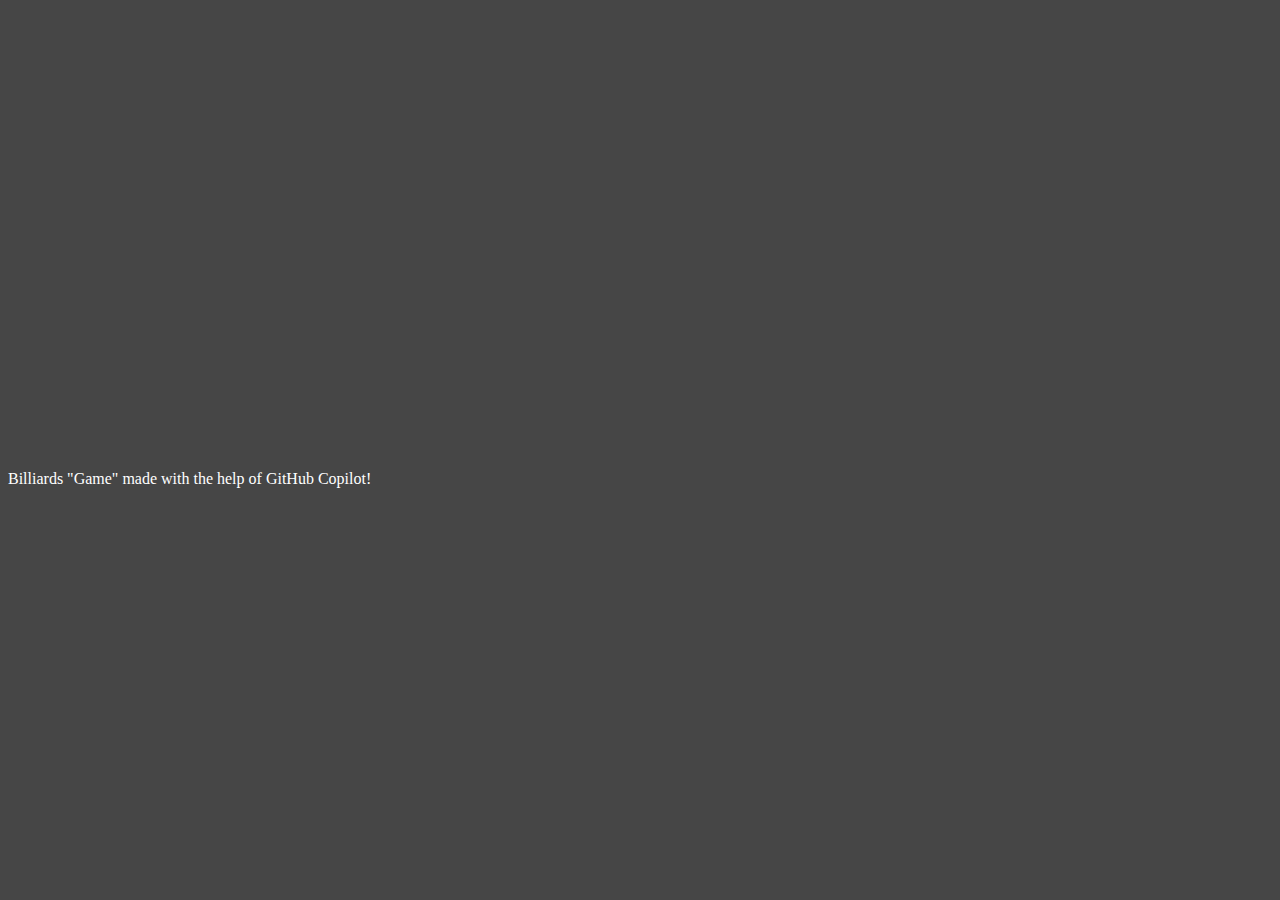
<file: Biljardi/index.html>
<!DOCTYPE html>
<html lang="en">
	<head>
		<meta charset="utf-8">
		<link rel="stylesheet" href="css/style.css">
		<script src="js/script.js"></script>
		<title>Biljardi</title>
	</head>
	<body>
		<canvas id="canvas" width="800" height="442"></canvas>
		<div>
			<p style="color: white">Billiards "Game" made with the help of GitHub Copilot!</p>
		</div>
	</body>
</html>
</file>
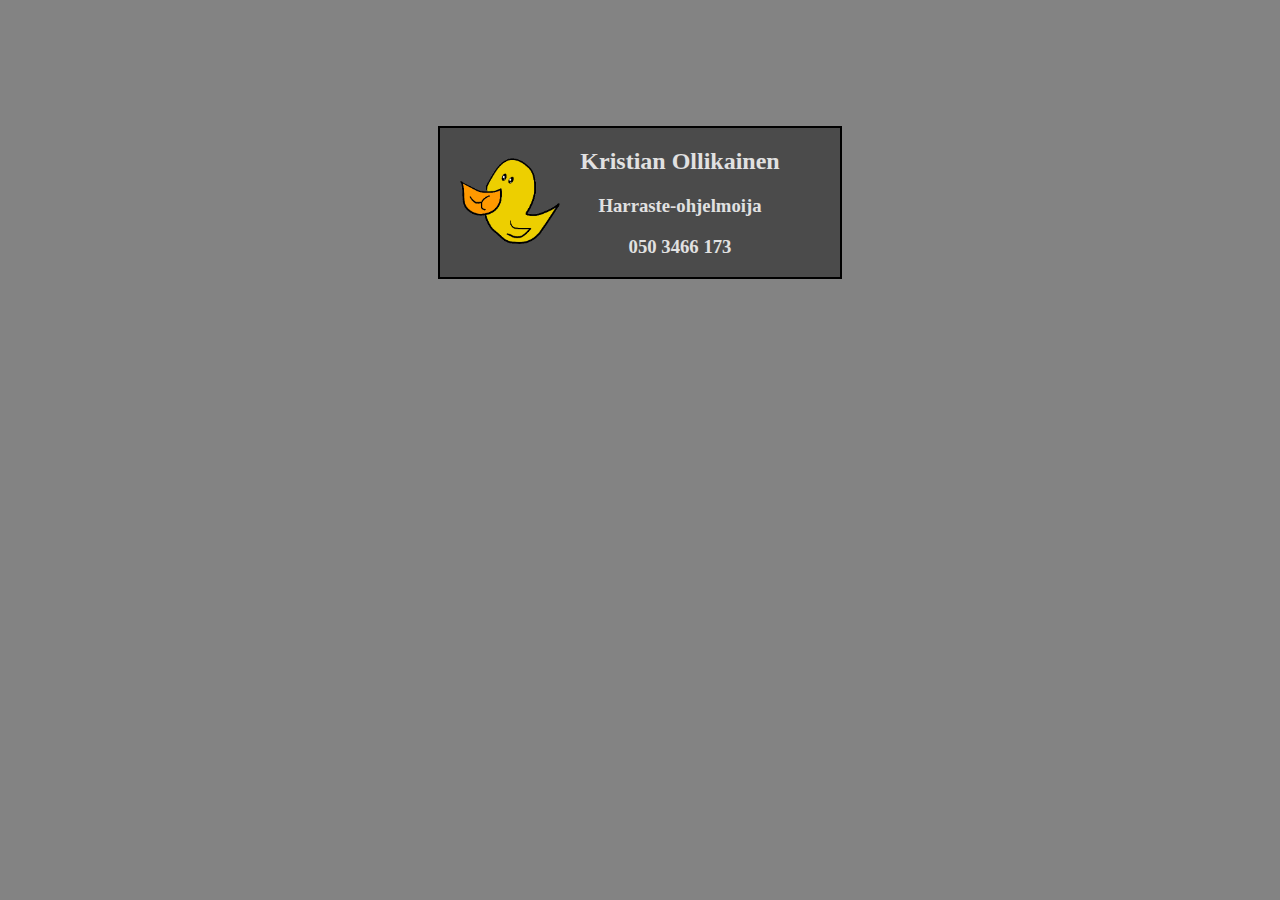
<file: Harjoitus 3 HTML CSS/index.html>
<!DOCTYPE html>
<html lang="en">
	<head>
		<meta charset="utf-8">
		<link rel="stylesheet" href="css/style.css">
		<title>Käyntikortti</title>
	</head>
	<body>
		<div class="background"></div>
		<div class="visitcard">
			<img class="vaakku" src="resources/vaakku.png" width="25%">
			<h2 class="cardtext">Kristian Ollikainen</h2>
			<h3 class="cardtext">Harraste-ohjelmoija</h3>
			<h3 class="cardtext">050 3466 173</h3>
		</div>
	</body>
</html>
</file>
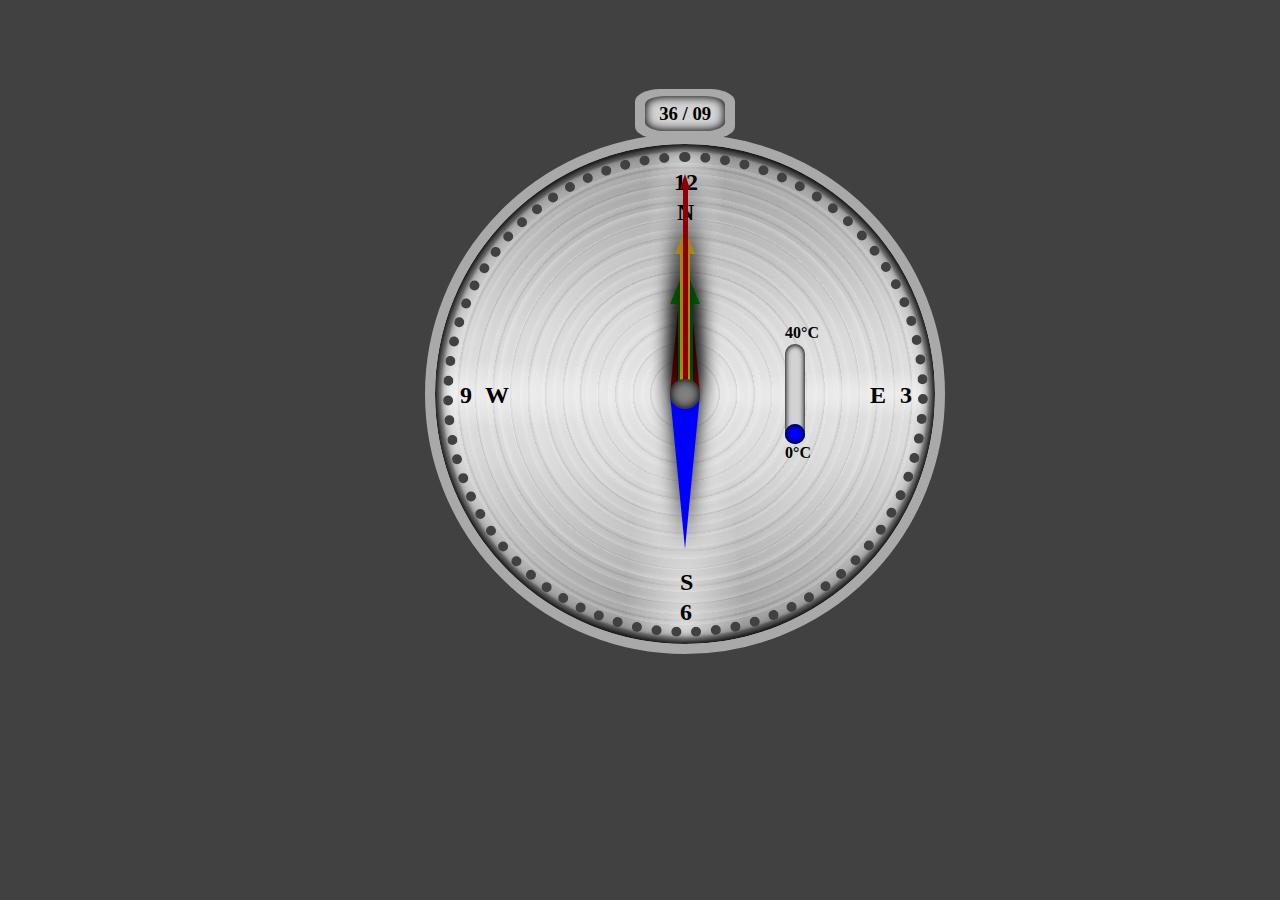
<file: Harjoitus 4 HTML CSS/index.html>
<!DOCTYPE html>
<html lang="en">
    <head>
		<meta charset="utf-8">
		<link rel="stylesheet" href="css/style.css">
		<title>Analoginen kello</title>
    </head>
    <body>
        <div class="hollowcircle">
            <div class="roundbox">
                <div class="numberbox" style="margin-left: 10px; margin-top: 7px; width: 80px; height: 35px; border-radius: 25%; box-shadow: 0px 0px 10px 1px black inset;">
                    <h3 style="margin-top: 7px; text-align: center;">36 / 09</h3>
                </div>
            </div>
            <div class="center">
                <h2 style="position: absolute; margin-top: 25px; margin-left: -11px;">12</h2>
                <h2 style="position: absolute; margin-top: 55px; margin-left: -8px;">N</h2>
                <h2 style="position: absolute; margin-top: 455px; margin-left: -5px;">6</h2>
                <h2 style="position: absolute; margin-top: 425px; margin-left: -5px;">S</h2>
                <h2 style="position: absolute; margin-top: 237.5px; margin-left: -225px;">9</h2>
                <h2 style="position: absolute; margin-top: 237.5px; margin-left: -200px;">W</h2>
                <h2 style="position: absolute; margin-top: 237.5px; margin-left: 215px;">3</h2>
                <h2 style="position: absolute; margin-top: 237.5px; margin-left: 185px;">E</h2>
                <div class="markers"></div>
                <div class="numberbox" style="margin-left: 100px; margin-top: 200px; width: 20px; height: 100px; border-radius: 100px 100px 100px 100px; box-shadow: 0px 0px 5px 1px black inset;">
                    <h4 style="position: absolute; margin-top: -20px;">40°C</h4>
                    <h4 style="position: absolute; margin-top: 100px;">0°C</h4>
                    <div class="indicatorTemp"></div>
                </div>
                <div class="indicatorCompassNorth">
                    <div class="indicatorCompassSouth"></div>
                </div>
                <div class="indicatorHours">
                    <div class="indicatorHoursTriangle"></div>
                </div>
                <div class="indicatorMinutes">
                    <div class="indicatorMinutesTriangle"></div>
                </div>
                <div class="indicatorSeconds">
                    <div class="indicatorSecondsTriangle"></div>
                </div>
                <div class="centerdot"></div>
            </div>
        </div>
    </body>
</html>
</file>
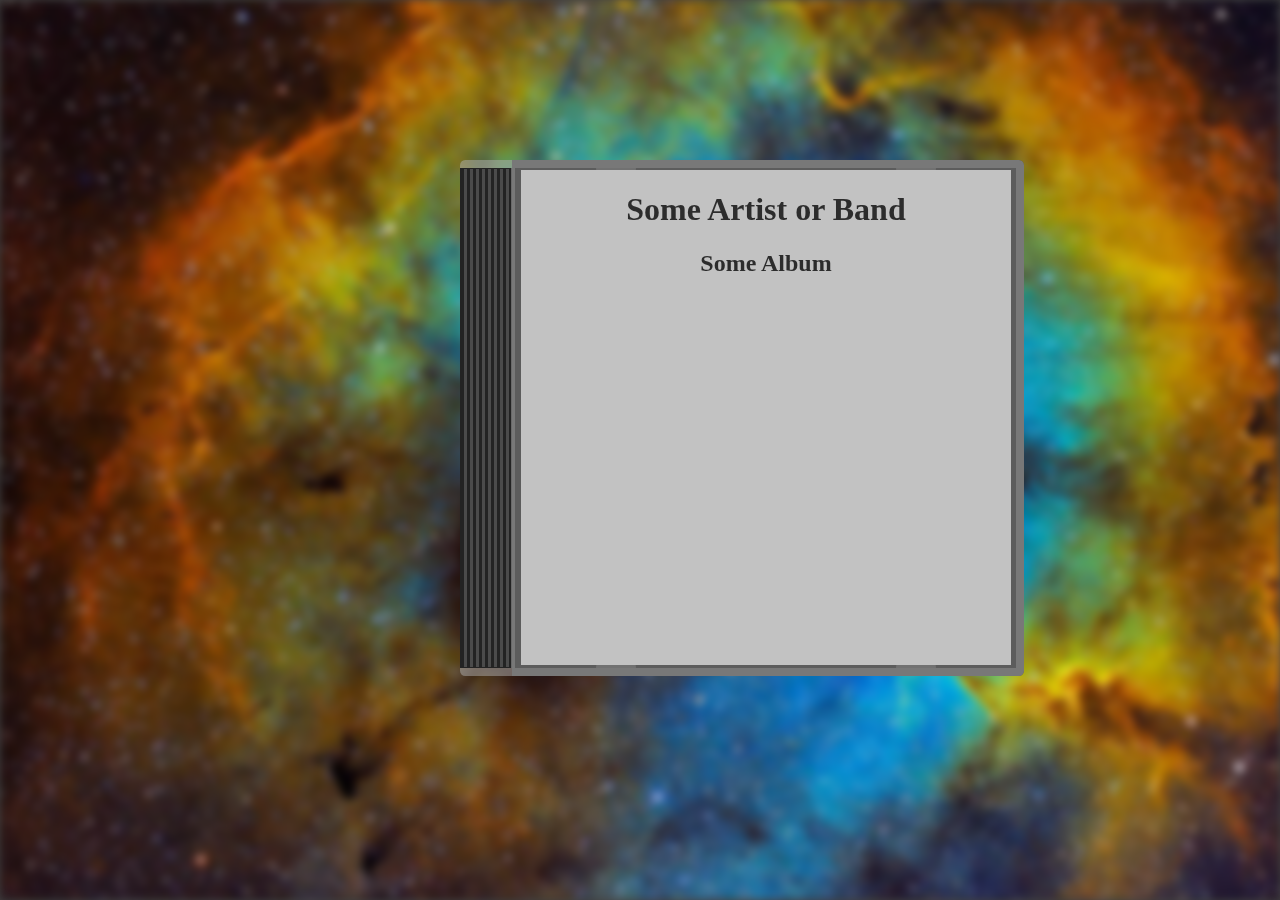
<file: Harjoitus 7 CD kansi/index.html>
<!DOCTYPE html>
<html lang="en">
	<head>
		<meta charset="utf-8">
		<link rel="stylesheet" href="css/style.css">
		<title>CD kansi</title>
	</head>
	<body>
		<div class="realfakebackground"></div>
		<div class="cdcoverbase">
			<div class="cdcoverhinge"></div>
			<div class="cdcovertabs"></div>
			<div class="cddisk">
				<div class="cddiskcenter"></div>
			</div>
			<div class="cdcoverlidtabholder">
				<div class="cdcoverlidtab" style="top: 0%; left: 20%;"></div>
				<div class="cdcoverlidtab" style="top: 0%; left: 80%;"></div>
				<div class="cdcoverlidtab" style="top: 100%; left: 20%;"></div>
				<div class="cdcoverlidtab" style="top: 100%; left: 80%;"></div>
			</div>
			<div class="cdcoverlidpaper">
				<div class="cdcoverlidpaperfront">
					<h1>Some Artist or Band</h1>
					<h2>Some Album</h2>
				</div>
				<div class="cdcoverlidpaperback">
					<h1><u>Some kind of songlist</u></h1>
					<table class="cdcoverlisttable">
						<div class="cdcoverlistdivider"></div>
						<tr>
							<td><h2 class="cdcoverlistsong">Song 1</h2></td>
							<td><h2 class="cdcoverlistsong">Song 7</h2></td>
						</tr>
						<tr>
							<td><h2 class="cdcoverlistsong">Song 2</h2></td>
							<td><h2 class="cdcoverlistsong">Song 8</h2></td>
						</tr>
						<tr>
							<td><h2 class="cdcoverlistsong">Song 3</h2></td>
							<td><h2 class="cdcoverlistsong">Song 9</h2></td>
						</tr>
						<tr>
							<td><h2 class="cdcoverlistsong">Song 4</h2></td>
							<td><h2 class="cdcoverlistsong">Song 10</h2></td>
						</tr>
						<tr>
							<td><h2 class="cdcoverlistsong">Song 5</h2></td>
							<td><h2 class="cdcoverlistsong">Song 11</h2></td>
						</tr>
						<tr>
							<td><h2 class="cdcoverlistsong">Song 6</h2></td>
							<td><h2 class="cdcoverlistsong">Song 12</h2></td>
						</tr>
					</table>
					<h3 style="width: 90%; margin: 20px auto;">
						Some text at end to fill this empty void of an area.
					</h3>
				</div>
			</div>
			<div class="cdcoverlid">
				<div class="cdcoverplastic"></div>
				<div class="cdcoverlidhinge"></div>
			</div>
		</div>
	</body>
</html>
</file>
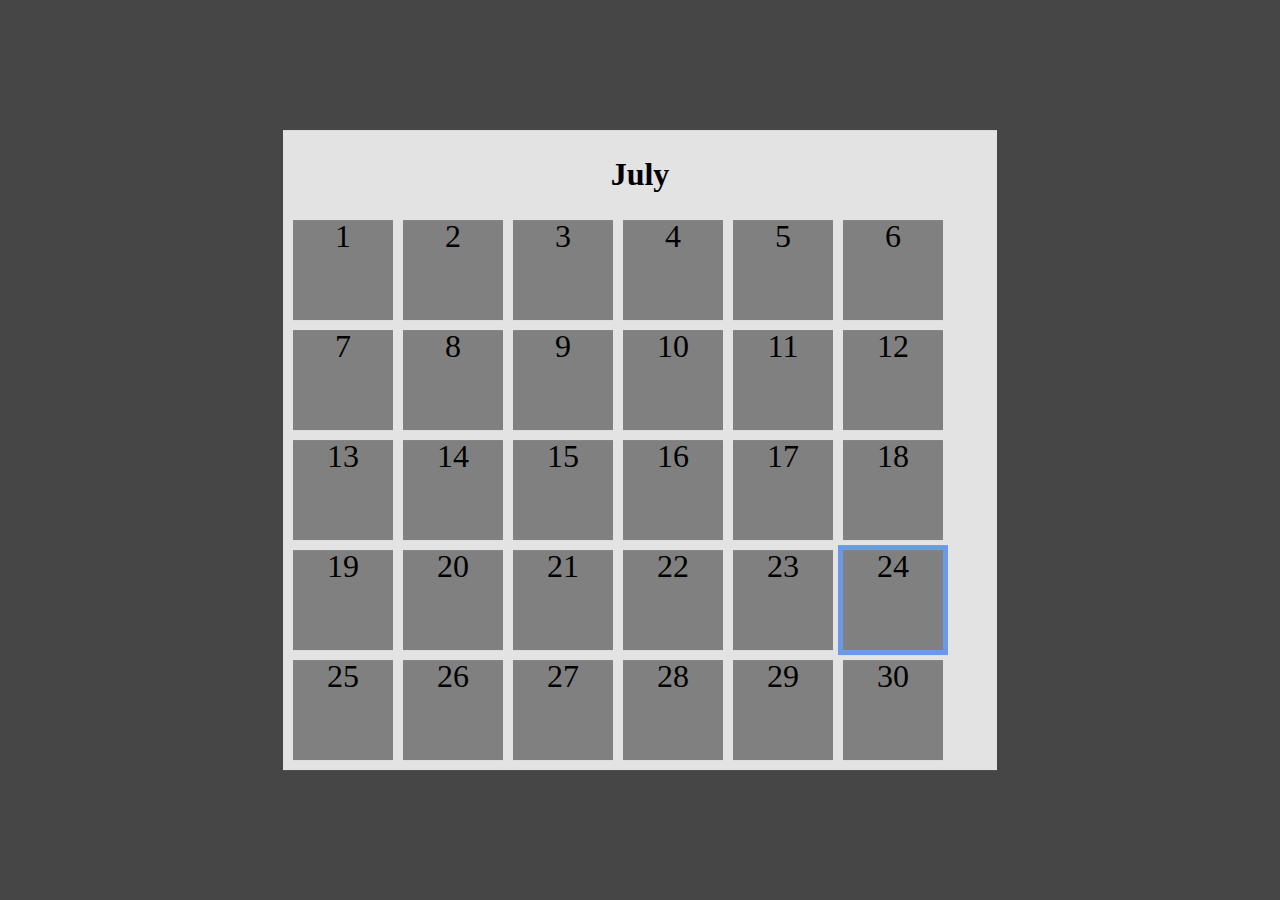
<file: Harjoitus Kalenteri/index.html>
<!DOCTYPE html>
<html lang="en">
	<head>
		<meta charset="utf-8">
		<link rel="stylesheet" href="css/style.css">
		<script src="js/script.js"></script>
		<title>Kalenteri</title>
	</head>
	<body>
		<div id="calendar" class="centered">
			<h1 id="calendarText" style="text-align: center">Calendar</h1>
		</div>
	</body>
</html>
</file>
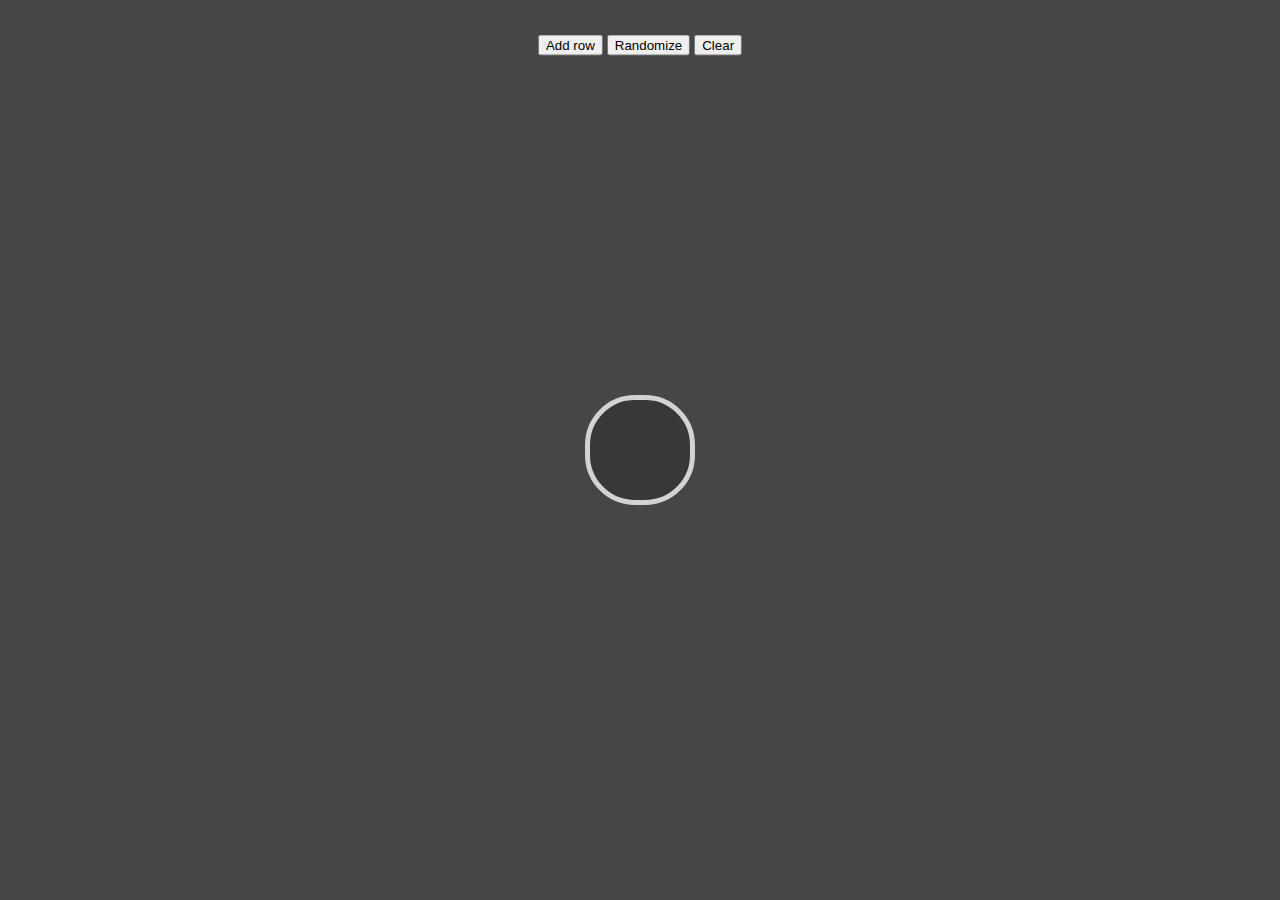
<file: Harjoitus Lottorivi/index.html>
<!DOCTYPE html>
<html lang="en">
	<head>
		<meta charset="utf-8">
		<link rel="stylesheet" href="css/style.css">
		<script src="js/script.js"></script>
		<title>Lottorivi</title>
	</head>
	<body>
		<div class="centered" style="top: 5%">
			<button onclick="addRow()">Add row</button>
			<button onclick="rngAll()">Randomize</button>
			<button onclick="clearAll()">Clear</button>
		</div>
		<div id="boxvisual" class="centered" style="min-height: 100px;">
			<div id="boxholder"></div>
		</div>
	</body>
</html>
</file>
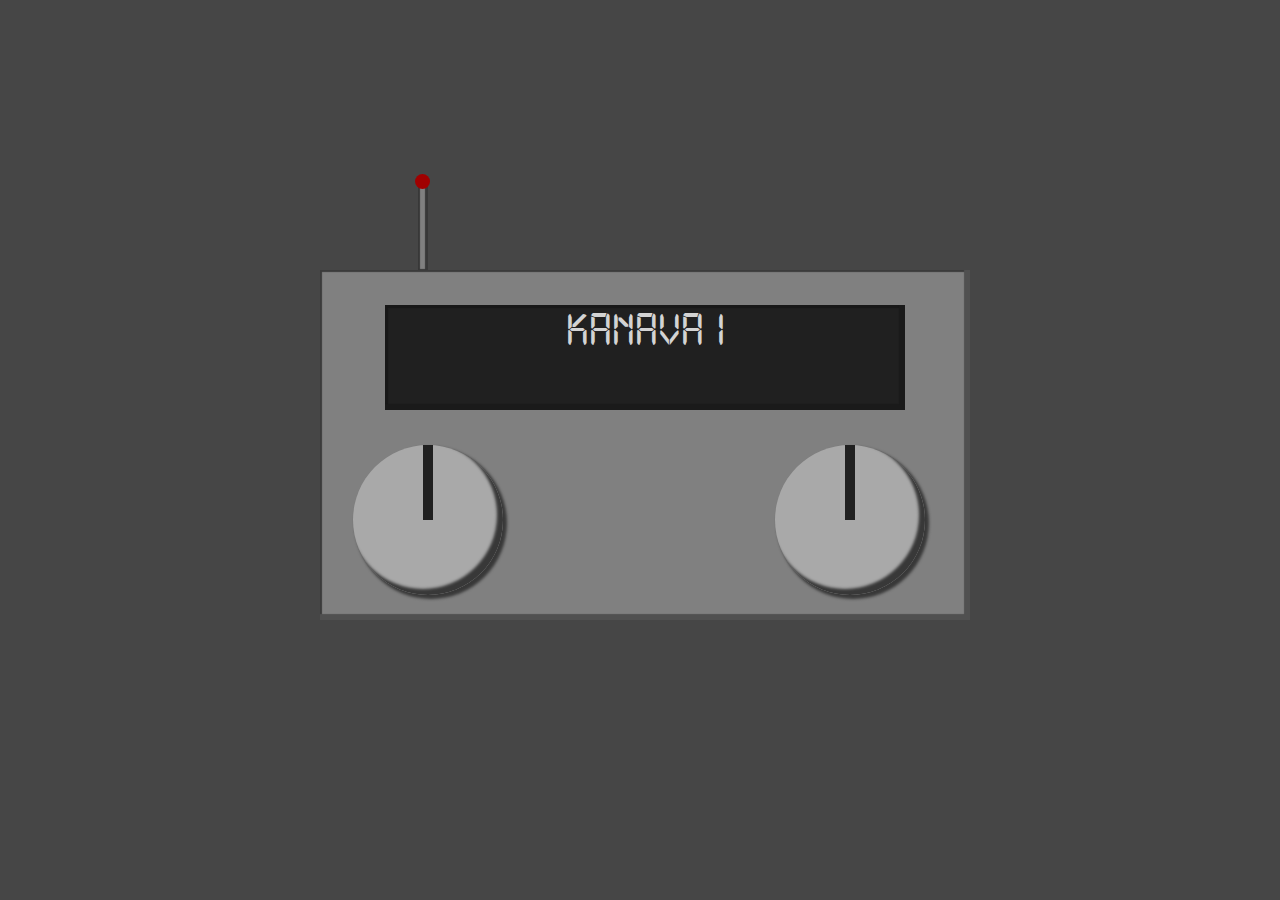
<file: Harjoitus T Nettiradio/index.html>
<!DOCTYPE html>
<html lang="en">
	<head>
		<meta charset="utf-8">
		<link rel="stylesheet" href="css/style.css">
		<script src="js/script.js"></script>
		<title>Nettiradio</title>
	</head>
	<body>
		<div class="radioBase">
			<div class="radioChannelBox">
				<p style="color: lightgray; font-family: lcdFont; font-size: 3em; margin: auto;">KANAVA 1</p>
			</div>
			<div class="radioAntenna">
				<div id="waveEmitter" style="top: -10%; left: -25%; width: 15px; height: 15px;"></div>
			</div>
			<div class="radioKnob" style="top: 50%; left: 5%;"><div class="radioKnobIndicator"></div></div>
			<div class="radioKnob" style="top: 50%; left: 70%;"><div class="radioKnobIndicator"></div></div>
		</div>
	</body>
</html>
</file>
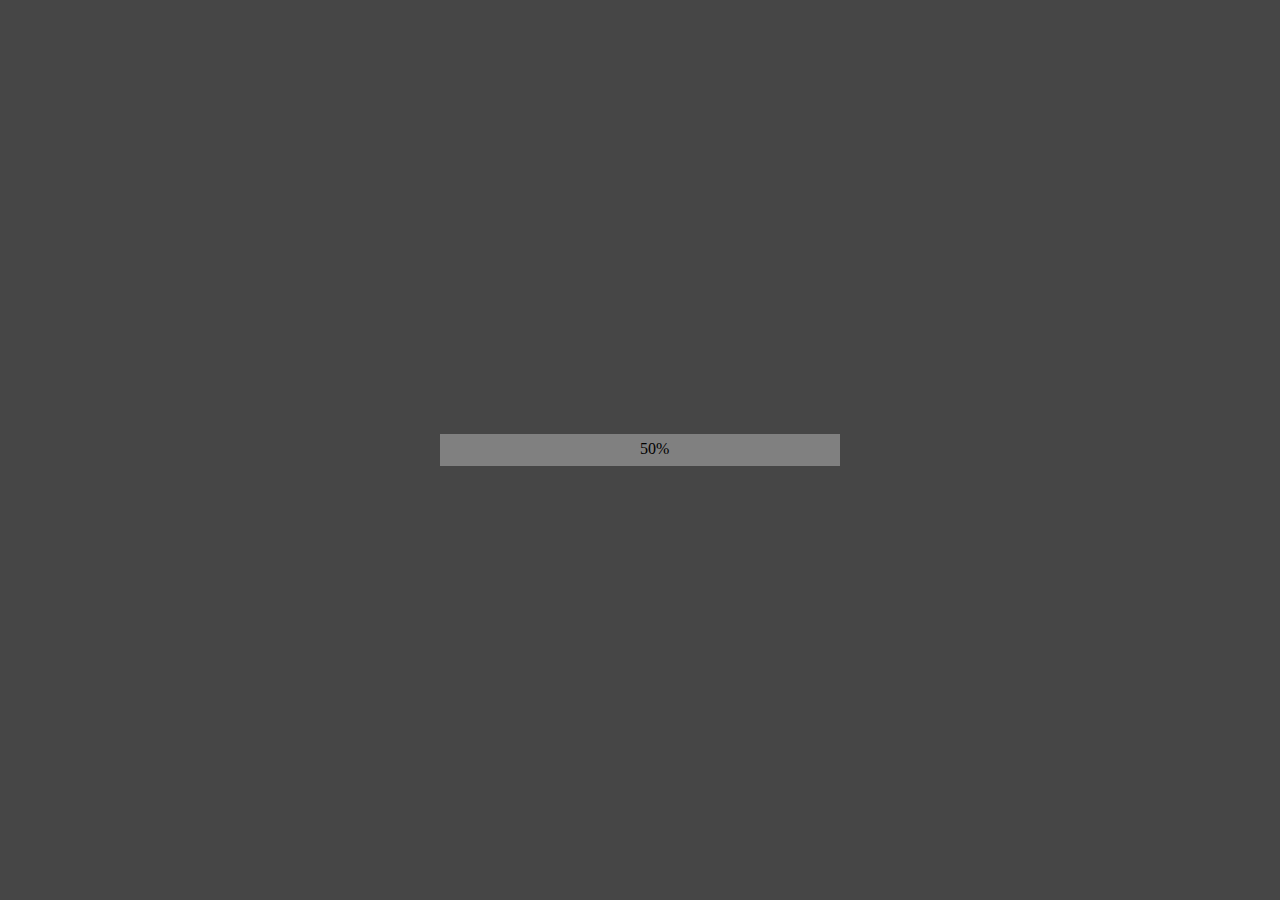
<file: Harjoitus W Lataus/index.html>
<!DOCTYPE html>
<html lang="en">
	<head>
		<meta charset="utf-8">
		<link rel="stylesheet" href="css/style.css">
		<script src="js/script.js"></script>
		<title>Latausanimaatio</title>
	</head>
	<body>
		<div class="centered loadingBarHolder">
			<p style="position: absolute; left: 50%; top: -30%;">50%</p>
			<div class="loadingBar"></div>
		</div>
	</body>
</html>
</file>
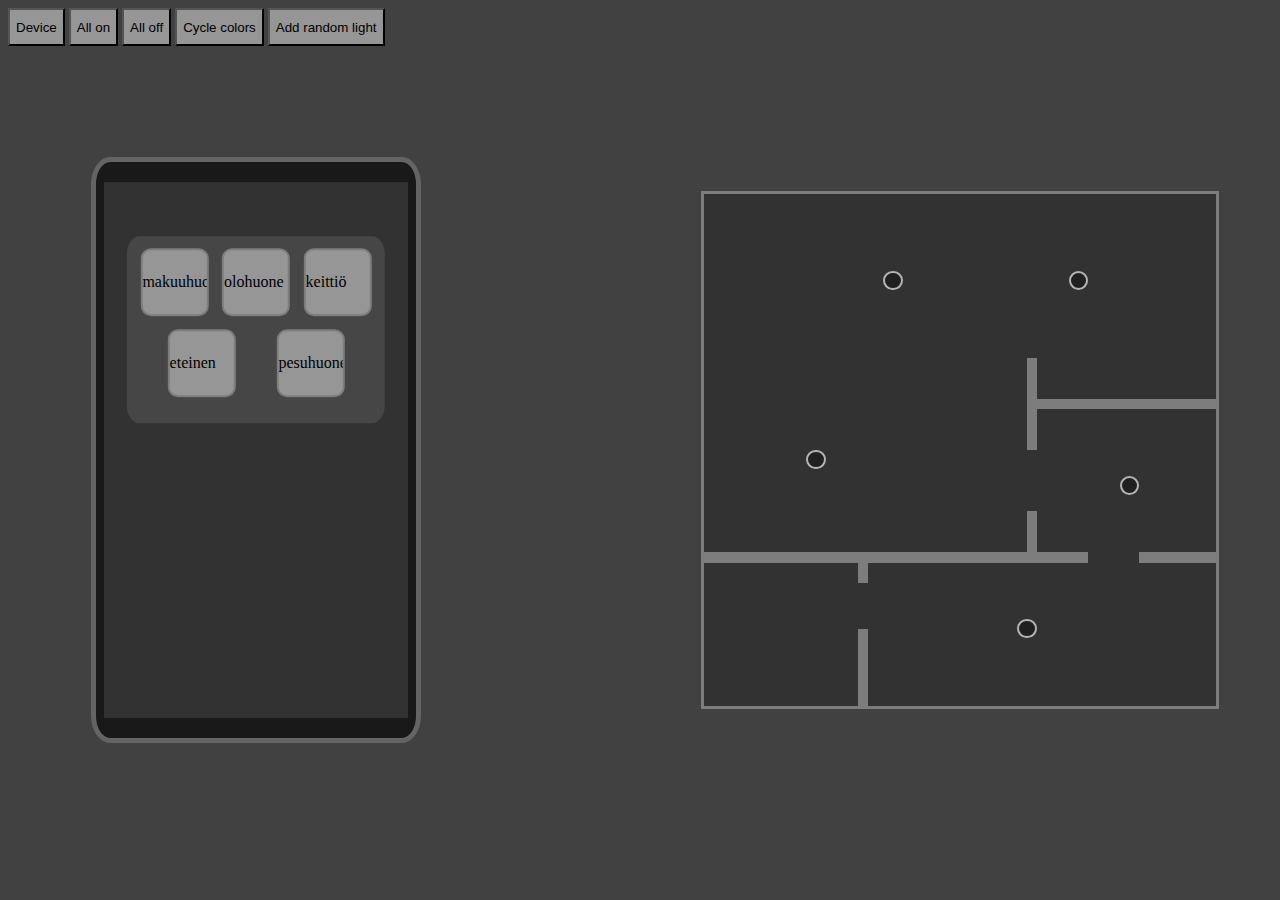
<file: Harjoitus X Älykoti/index.html>
<!DOCTYPE html>
<html lang="en">
	<head>
		<meta charset="utf-8">
		<link rel="stylesheet" href="css/style.css">
		<script src="js/script.js"></script>
		<title>Älykoti</title>
	</head>
	<body>
		<button class="fancyButton" onclick="deviceAnimationToggle()"><a>Device</a></button>
		<button class="fancyButton" onclick="lightsOn()"><a>All on</a></button>
		<button class="fancyButton" onclick="lightsOff()"><a>All off</a></button>
		<button class="fancyButton" onclick="lightColorCycle()"><a>Cycle colors</a></button>
		<button class="fancyButton" onclick="addRandomLight()"><a>Add random light</a></button>
		<div id="device">
			<div class="display">
				<div id="lightSwitches" class="lights">
					<div class="lightSwitch" onclick="lightToggle(this, 'makuuhuone')"><a>makuuhuone</a></div>
					<div class="lightSwitch" onclick="lightToggle(this, 'olohuone')"><a>olohuone</a></div>
					<div class="lightSwitch" onclick="lightToggle(this, 'keittiö')"><a>keittiö</a></div>
					<div class="lightSwitch" onclick="lightToggle(this, 'eteinen')"><a>eteinen</a></div>
					<div class="lightSwitch" onclick="lightToggle(this, 'pesuhuone')"><a>pesuhuone</a></div>
				</div>
			</div>
		</div>
		<div class="visualized">
			<div>
				<div class="wall" style="width: 75%; height: 2%; top: 70%;"></div>
				<div class="wall" style="width: 15%; height: 2%; top: 70%; right: 0%;"></div>
				<div class="wall" style="width: 35%; height: 2%; top: 40%; right: 0%;"></div>
				<div class="wall" style="width: 2%; height: 18%; top: 32%; right: 35%"></div>
				<div class="wall" style="width: 2%; height: 8%; top: 62%; right: 35%"></div>
				<div class="wall" style="width: 2%; height: 6%; top: 70%; left: 30%"></div>
				<div class="wall" style="width: 2%; height: 15%; top: 85%; left: 30%"></div>
			</div>
			<div id="visualizedLights">
				<div id="makuuhuone" class="visualLight" style="top: 15%; left: 35%;"></div>
				<div id="olohuone" class="visualLight" style="top: 15%; right: 25%;"></div>
				<div id="keittiö" class="visualLight" style="top: 50%; left: 20%;"></div>
				<div id="eteinen" class="visualLight" style="top: 55%; right: 15%;"></div>
				<div id="pesuhuone" class="visualLight" style="top: 83%; right: 35%;"></div>
			</div>
		</div>
	</body>
</html>
</file>
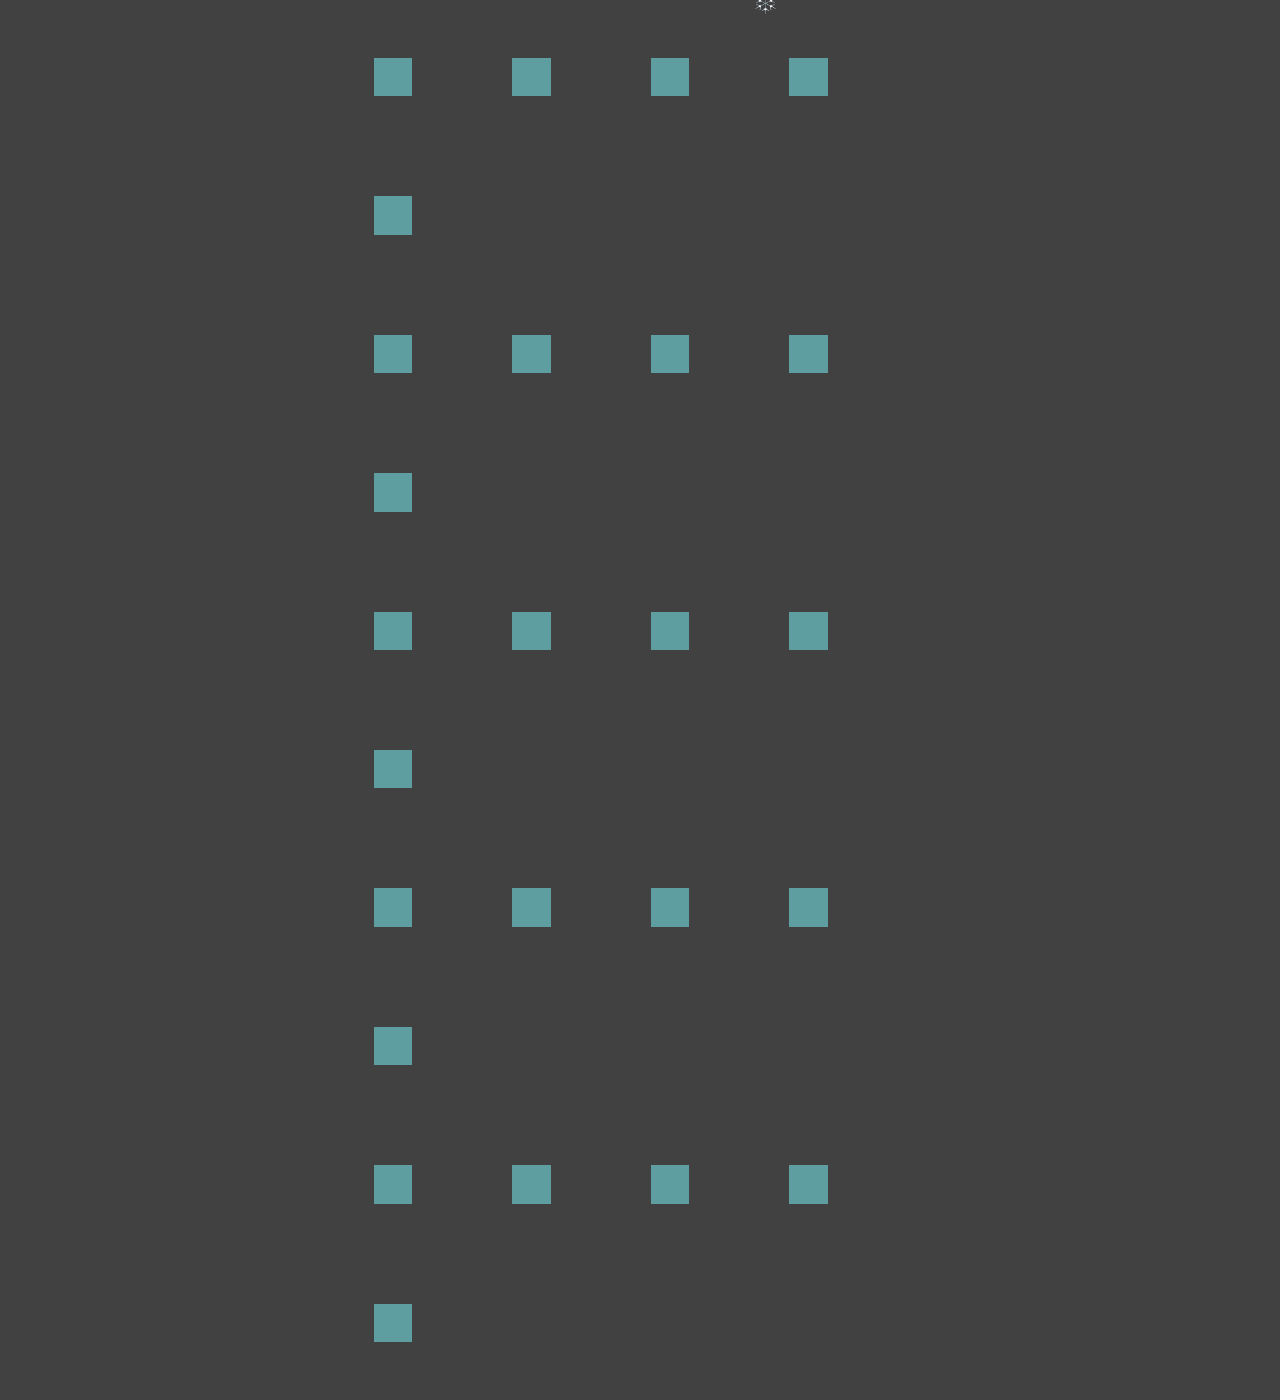
<file: Harjoitus Y Joulukalenteri/index.html>
<!DOCTYPE html>
<html lang="en">
	<head>
		<meta charset="utf-8">
		<link rel="stylesheet" href="css/style.css">
		<script src="js/script.js"></script>
		<title>Joulukalenteri</title>
	</head>
	<body>
		<div id="snowEmitter" style="top: -5%; width: 100%; height: 5%;"></div>
		<div id="snowArea" style="width: 100%; height: 100%;"></div>
		<div class="calendarHolder">
			<div class="row" style="display: table;">
				<div class="column calendarSpot"></div>
				<div class="column calendarSpot"></div>
				<div class="column calendarSpot"></div>
				<div class="column calendarSpot"></div>
				<div class="column calendarSpot"></div>
			</div>
			<div class="row" style="display: table;">
				<div class="column calendarSpot"></div>
				<div class="column calendarSpot"></div>
				<div class="column calendarSpot"></div>
				<div class="column calendarSpot"></div>
				<div class="column calendarSpot"></div>
			</div>
			<div class="row" style="display: table;">
				<div class="column calendarSpot"></div>
				<div class="column calendarSpot"></div>
				<div class="column calendarSpot"></div>
				<div class="column calendarSpot"></div>
				<div class="column calendarSpot"></div>
			</div>
			<div class="row" style="display: table;">
				<div class="column calendarSpot"></div>
				<div class="column calendarSpot"></div>
				<div class="column calendarSpot"></div>
				<div class="column calendarSpot"></div>
				<div class="column calendarSpot"></div>
			</div>
			<div class="row" style="display: table;">
				<div class="column calendarSpot"></div>
				<div class="column calendarSpot"></div>
				<div class="column calendarSpot"></div>
				<div class="column calendarSpot"></div>
				<div class="column calendarSpot"></div>
			</div>
		</div>
	</body>
</html>
</file>
<file: Biljardi/css/style.css>
body {
	overflow: hidden;
	background-color: rgb(70, 70, 70);
}
</file>
<file: Harjoitus 3 HTML CSS/css/style.css>
.background {
    width: 100%;
    height: 100%;
    background-color: rgb(131, 131, 131);
    position: fixed;
    top: 0;
    left: 0;
    z-index: -1;
}

.visitcard {
    text-align: center;
    position: relative;
    width: 25em;
    margin: auto;
    margin-top: 10%;
    border: 2px solid black;
    background-color: rgb(75, 75, 75);
    overflow: hidden;
}

.vaakku {
    left: 5%;
    top: 20%;
    position: absolute;
    animation: vaakkurotator;
    animation-duration: 4.5s;
    animation-iteration-count: infinite;
    animation-timing-function: linear;
}

@keyframes vaakkurotator {
    0% {
        transform: rotateY(0deg) scaleY(1);
    }

    20% {
        transform: rotateY(0deg) scaleY(1);
    }

    43% {
        transform: rotateY(180deg) scaleY(1);
    }

    50% {
        transform: rotateY(180deg) scaleY(0.65);
    }

    57% {
        transform: rotateY(180deg) scaleY(1);
    }

    80% {
        transform: rotateY(360deg) scaleY(1);
    }

    100% {
        transform: rotateY(360deg) scaleY(1);
    }
}

.cardtext {
    margin-left: 20%;
    color: rgb(225, 225, 225);
}
</file>
<file: Harjoitus 4 HTML CSS/css/style.css>
body {
    background-color: rgb(65, 65, 65);
}

.hollowcircle {
    margin: 10% 33%;
    height: 500px;
    width: 500px;
    border-radius: 50%;
    border-style: solid;
    border-width: 10px;
    border-color: darkgray;
    display: inline-block;
    background-color: lightgray;
    box-shadow: 0px 0px 10px 5px black inset;
    background-image: -webkit-radial-gradient( 50% 0%, 8% 50%, hsla(0,0%,100%,.5) 0%, hsla(0,0%,100%,0) 100%),
    -webkit-radial-gradient( 50% 100%, 12% 50%, hsla(0,0%,100%,.6) 0%, hsla(0,0%,100%,0) 100%),
    -webkit-radial-gradient( 0% 50%, 50% 7%, hsla(0,0%,100%,.5) 0%, hsla(0,0%,100%,0) 100%),
    -webkit-radial-gradient( 100% 50%, 50% 5%, hsla(0,0%,100%,.5) 0%, hsla(0,0%,100%,0) 100%),
    -webkit-repeating-radial-gradient( 50% 50%, 100% 100%, hsla(0,0%, 0%,0) 0%, hsla(0,0%, 0%,0) 3%, hsla(0,0%, 0%,.1) 3.5%),
    -webkit-repeating-radial-gradient( 50% 50%, 100% 100%, hsla(0,0%,100%,0) 0%, hsla(0,0%,100%,0) 6%, hsla(0,0%,100%,.1) 7.5%),
    -webkit-repeating-radial-gradient( 50% 50%, 100% 100%, hsla(0,0%,100%,0) 0%, hsla(0,0%,100%,0) 1.2%, hsla(0,0%,100%,.2) 2.2%),
    -webkit-radial-gradient( 50% 50%, 200% 50%, hsla(0,0%,90%,1) 5%, hsla(0,0%,85%,1) 30%, hsla(0,0%,60%,1) 100%);
}

.roundbox {
    position: absolute;
    margin-left: 200px;
    margin-top: -55px;
    width: 100px;
    height: 50px;
    border-radius: 25%;
    background-color: darkgray;
}

.numberbox {
    position: absolute;
    background-color: lightgray;
}

.center {
    position: relative;
    width: 0;
    height: 0;
    margin: 0 auto;
}

.centerdot {
    position: absolute;
    height: 30px;
    width: 30px;
    margin-left: -15px;
    margin-top: 235px;
    border-radius: 50%;
    background-color: gray;
    box-shadow: 0px 0px 10px 0.5px black inset;
}

.markers {
    position: absolute;
    height: 465px;
    width: 465px;
    margin-left: -242.5px;
    margin-top: 7.5px;
    border-radius: 50%;
    border-style: dotted;
    border-width: 10px;
    border-color: rgb(65, 65, 65);
}

.indicatorCompassNorth {
    position: absolute;
    margin-left: -15px;
    margin-top: 95px;
    height: 0;
    width: 0;
    transform-origin: bottom;
    animation: compassRotator;
    animation-duration: 20.0s;
    animation-iteration-count: infinite;
    border-left: 15px solid transparent;
    border-right: 15px solid transparent;
    border-bottom: 155px solid darkred;
    -webkit-filter: drop-shadow(0px 0px 10px rgb(0, 0, 0));
    filter: drop-shadow(0px 0px 10px rgb(0, 0, 0));
}

.indicatorCompassSouth {
    position: absolute;
    margin-left: -15px;
    height: 0;
    width: 0;
    transform-origin: bottom;
    transform: rotateZ(180deg);
    border-left: 15px solid transparent;
    border-right: 15px solid transparent;
    border-bottom: 155px solid blue;
}

.indicatorSeconds {
    position: absolute;
    margin-left: -2.5px;
    margin-top: 45px;
    height: 205px;
    width: 5px;
    background-color: darkred;
    transform-origin: bottom;
    animation: indicatorRotator;
    animation-duration: 60.0s;
    animation-iteration-count: infinite;
    animation-timing-function: steps(30, end);
    box-shadow: 0px -10px 25px 1px black;
}

.indicatorSecondsTriangle {
    position: absolute;
    width: 0;
    height: 0;
    margin-top: -15px;
    margin-left: -2.5px;
    border-left: 5px solid transparent;
    border-right: 5px solid transparent;
    border-bottom: 15px solid darkred;
}

.indicatorMinutes {
    position: absolute;
    margin-left: -5px;
    margin-top: 100px;
    height: 150px;
    width: 10px;
    background-color: goldenrod;
    transform-origin: bottom;
    animation: indicatorRotator;
    animation-duration: 3600.0s;
    animation-iteration-count: infinite;
    animation-timing-function: steps(30, end);
    box-shadow: 0px -10px 25px 0.5px black;
}

.indicatorMinutesTriangle {
    position: absolute;
    width: 0;
    height: 0;
    margin-top: -15px;
    margin-left: -5px;
    border-left: 10px solid transparent;
    border-right: 10px solid transparent;
    border-bottom: 25px solid goldenrod;
}

.indicatorHours {
    position: absolute;
    margin-left: -7.5px;
    margin-top: 150px;
    height: 100px;
    width: 15px;
    background-color: green;
    transform-origin: bottom;
    animation: indicatorRotator;
    animation-duration: 86400.0s;
    animation-iteration-count: infinite;
    animation-timing-function: steps(12, end);
    box-shadow: 0px -10px 25px 0.15px black;
}

.indicatorHoursTriangle {
    position: absolute;
    width: 0;
    height: 0;
    margin-top: -25px;
    margin-left: -7.5px;
    border-left: 15px solid transparent;
    border-right: 15px solid transparent;
    border-bottom: 35px solid green;
}

.indicatorTemp {
    position: absolute;
    width: 20px;
    height: 20px;
    margin-top: 100px;
    transform-origin: top;
    background-color: blue;
    transform: rotateZ(180deg);
    border-radius: 100px 100px 100px 100px;
    box-shadow: 0px 0px 5px 1px black inset;
    animation: indicatorTemp;
    animation-duration: 10.0s;
    animation-iteration-count: infinite;
}

@keyframes indicatorRotator {
    0% {
        transform: rotateZ(0deg);
    }

    50% {
        transform: rotateZ(180deg);
    }

    100% {
        transform: rotateZ(360deg);
    }
}

@keyframes compassRotator {
    0% {
        transform: rotateZ(340deg);
    }

    20% {
        transform: rotateZ(160deg);
    }

    50% {
        transform: rotateZ(40deg);
    }

    60% {
        transform: rotateZ(240deg);
    }

    80% {
        transform: rotateZ(100deg);
    }

    100% {
        transform: rotateZ(340deg);
    }
}

@keyframes indicatorTemp {
    0% {
        height: 20px;
        background-color: blue;
    }

    50% {
        height: 100px;
        background-color: red;
    }

    100% {
        height: 20px;
        background-color: blue;
    }
}
</file>
<file: Harjoitus 7 CD kansi/css/style.css>
body {
	background-color: rgb(65, 65, 65);
	overflow: hidden;
	/*perspective: 1600px;*/
}

.realfakebackground {
	position: fixed;
	z-index: -1;
	top: 0;
	left: 0;
	width: 100%;
	height: 100%;
	/*animation: wobblyBG;
	animation-duration: 30.0s;
	animation-direction: alternate;
	animation-iteration-count: infinite;*/
	filter: blur(5px);
	background-repeat: no-repeat;
	background-size: cover;
	background-image: url("../resources/background.png");
}

.cdcoverbase {
	position: absolute;
	top: 10em;
	left: 40%;
	width: 500px;
	height: 500px;
	background-color:rgb(65, 65, 65);
	border-style: solid;
	border-color: rgb(65, 65, 65);
	border-width: 8px;
	border-left-width: 4px;
	border-radius: 1%;
	border-top-left-radius: 0%;
	border-bottom-left-radius: 0%;
	/*transform: rotateX(25deg);*/
	transform-style: preserve-3d;
}

.cdcovertabs {
	position: absolute;
	top: 50%;
	left: 50%;
	width: 65px;
	height: 65px;
	border-radius: 50%;
	border-style: dashed;
	border-color: rgb(40, 40, 40);
	background-color: rgb(60, 60, 60);
	transform: translateY(-50%) translateX(-50%);
	transform-style: preserve-3d;
}

.cdcoverhinge {
	position: relative;
	top: 50%;
	left: -56px;
	width: 50px;
	height: 498px;
	transform: translateY(-50%);
	background: repeating-linear-gradient(90deg, #232323, #232323 3px, #4b4b4b 3px, #4b4b4b 6px);
	border-style: solid;
	border-color: rgb(35, 35, 35);
	border-width: 1px;
	transform-style: preserve-3d;
}

.cdcoverlid {
	position: absolute;
	top: -8px;
	left: -5px;
	width: 501px;
	height: 500px;
	border-style: solid;
	border-color: rgba(175, 175, 175, 0.5);
	border-width: 8px;
	border-left-width: 4px;
	border-radius: 1%;
	border-top-left-radius: 0%;
	border-bottom-left-radius: 0%;
	animation: lidOpen;
	transform-origin: -25px 50%;
	animation-duration: 5.0s;
	animation-direction: alternate;
	animation-iteration-count: infinite;
	backdrop-filter: blur(0.5px);
	transform-style: preserve-3d;
}

.cdcoverplastic {
	position: absolute;
	width: 100%;
	height: 100%;
	background-color: rgba(175, 175, 175, 0.25);
	transform-style: preserve-3d;
}

.cdcoverlidpaper {
	position: absolute;
	top: 2px;
	left: 5px;
	width: 490px;
	height: 495px;
	animation: lidOpen;
	transform-origin: -35px 50%;
	animation-duration: 5.0s;
	animation-direction: alternate;
	animation-iteration-count: infinite;
	transform-style: preserve-3d;
}

.cdcoverlidpaperfront, .cdcoverlidpaperback {
	position: absolute;
	text-align: center;
	width: 100%;
	height: 100%;
	backface-visibility: hidden;
	transform-style: preserve-3d;
}

.cdcoverlidpaperfront {
	font-family: Impact;
	background-color: rgb(200, 200, 200);
}

.cdcoverlidpaperback {
	color: lightgray;
	font-family: Cambria;
	transform: rotateY(180deg);
	background-color: rgb(175, 45, 45);
}

.cdcoverlisttable {
	width: 100%;
}

.cdcoverlistsong {
	overflow: hidden;
	margin: auto auto;
	margin-top: 0px;
	width: 200px;
	height: 30px;
}

.cdcoverlistdivider {
	position: absolute;
	margin: 5px 49.5%;
	width: 0px;
	height: 39%;
	border-style: solid;
	border-color: rgb(175, 175, 175);
	border-width: 2px;
}

.cdcoverlidhinge {
	position: relative;
	top: -8px;
	left: -55px;
	width: 51px;
	height: 500px;
	border-style: solid;
	border-color: rgba(175, 175, 175, 0.5);
	border-width: 8px;
	border-left-width: 0px;
	border-right-width: 0px;
	border-radius: 10%/1%;
	border-top-right-radius: 0%;
	border-bottom-right-radius: 0%;
	transform-style: preserve-3d;
}

.cdcoverlidtabholder {
	position: absolute;
	overflow: hidden;
	top: 0px;
	left: 0px;
	width: 100%;
	height: 100%;
	animation: lidOpen;
	transform-origin: -25px 50%;
	animation-duration: 5.0s;
	animation-direction: alternate;
	animation-iteration-count: infinite;
	transform-style: preserve-3d;
}

.cdcoverlidtab {
	position: absolute;
	width: 8%;
	height: 8%;
	border-radius: 50%;
	background-color: rgba(175, 175, 175, 0.25);
	transform: translateY(-50%) translateX(-50%);
	transform-style: preserve-3d;
}

.cddisk {
	position: absolute;
	top: 50%;
	left: 89.2%;
	width: 490px;
	height: 490px;
	border-radius: 50%;
	box-shadow: 0px 0px 0px 150px rgb(200, 200, 200) inset;
	transform: translateY(-50%) translateX(-90%);
	transform-style: preserve-3d;
	background-image: linear-gradient(65deg, rgb(100, 100, 100) 0%, rgb(225, 225, 225) 50%, rgb(100, 100, 100) 100%);
}

.cddiskcenter {
	position: relative;
	top: 50%;
	left: 50%;
	width: 39%;
	height: 39%;
	border-radius: 50%;
	box-shadow: 0px 0px 0px 62.5px rgba(200, 200, 200, 0.25) inset;
	transform: translateY(-50%) translateX(-50%);
	transform-style: preserve-3d;
}

@keyframes wobblyBG {
	0% {
		transform: skew(5deg) scaleX(105%);
		filter: brightness(100%) blur(5px);
	}

	45% {
		filter: brightness(100%) blur(5px);
	}

	50% {
		filter: brightness(105%) blur(10px);
	}

	55% {
		filter: brightness(100%) blur(5px);
	}

	100% {
		transform: skew(-5deg) scaleX(105%);
		filter: brightness(100%) blur(5px);
	}
}

@keyframes lidOpen {
	0% {
		transform: rotateY(0deg);
	}

	100% {
		transform: rotateY(-150deg);
	}
}
</file>
<file: Harjoitus Kalenteri/css/style.css>
body {
	overflow: hidden;
	background-color: rgb(70, 70, 70);
}

.centered {
	position: absolute;
	top: 50%;
	left: 50%;
	transform: translate(-50%, -50%);
}

#calendar {
	display: table;
	padding: 5px;
	width: 55vw;
	background-color: #e3e3e3;
}

.datebox {
	margin: 5px;
	float: left;
	display: table-cell;
	width: 9vw;
	height: 9vw;
	min-width: 45px;
	min-height: 45px;
	max-width: 100px;
	max-height: 100px;
	background-color: gray;
	text-align: center;
	line-height: 2rem;
	font-size: 2rem;
}

.currentDate {
	outline: #6999e7 solid 5px;
}
</file>
<file: Harjoitus Lottorivi/css/style.css>
body {
	overflow: hidden;
	background-color: rgb(70, 70, 70);
}

.debug {
	outline: red dashed 3px;
}

.centered {
	position: absolute;
	top: 50%;
	left: 50%;
	transform: translate(-50%, -50%);
}

#boxvisual {
	min-width: 100px;
	max-width: 1010px;
	border: lightgray 5px solid;
	border-radius: 50px;
	background-color: #383838;
	transition: min-width 0.5s ease-out, min-height 0.3s ease-out;
}

#boxholder {
	overflow: hidden;
	display: inline-flex;
	flex-flow: row wrap;
	justify-content: flex-start;
}

.numberbox {
	font-family: Consolas, serif;
	text-align: center;
	line-height: 85px;
	font-size: 60px;
	margin: 5px;
	width: 85px;
	height: 85px;
	background-color: lightgray;
	border: gray 3px inset;
	border-radius: 50rem;
	animation: numberPopIn 1s;
}

@keyframes numberPopIn {
	0% {
		transform: scale(0);
	}
	60% {
		transform: scale(1.1);
	}
	100% {
		transform: scale(1);
	}
}
</file>
<file: Harjoitus T Nettiradio/css/style.css>
body {
	overflow: hidden;
	background-color: rgb(70, 70, 70);
}

@font-face {
	font-family: lcdFont;
	src: url("../res/digital-7.ttf");
}

.radioBase {
	position: absolute;
	top: 30%;
	left: 25%;
	width: 650px;
	height: 350px;
	background-color: gray;
	box-shadow: inset -5px -5px 1px 1px rgb(80, 80, 80), inset 1px 1px 1px 1px rgb(59, 59, 59);
}

.radioAntenna {
	position: absolute;
	top: -25%;
	left: 15%;
	width: 10px;
	height: 25%;
	background-color: gray;
	box-shadow: inset -2px 0px 1px 1px rgb(56, 56, 56), inset 1px 1px 1px 1px rgb(56, 56, 56);
}

.radioKnob {
	position: absolute;
	width: 150px;
	height: 150px;
	border-radius: 50%;
	background-color: darkgray;
	box-shadow: inset -5px -5px 3px 1px rgb(56, 56, 56), 3px 3px 3px 1px rgb(56, 56, 56);
}

.radioKnobIndicator {
	position: relative;
	left: calc(50% - 5px);
	width: 10px;
	height: 75px;
	background-color: rgb(32, 32, 32);
	transform-origin: center bottom;
	animation: knobTurn 2s ease-in-out infinite;
}

.radioChannelBox {
	position: absolute;
	text-align: center;
	top: 10%;
	left: 10%;
	width: 80%;
	height: 30%;
	background-color: rgb(32, 32, 32);
	box-shadow: inset -5px -5px 1px 1px rgb(26, 26, 26), inset 2px 2px 1px 1px rgb(24, 24, 24);
}

@keyframes knobTurn {
	0% {
		transform: rotateZ(0deg);
	}
	100% {
		transform: rotateZ(360deg);
	}
}

#waveEmitter {
    position: absolute;
	border-radius: 50%;
	background-color: rgb(160, 0, 0);
}

#radiowave {
	width: 5px;
	height: 5px;
    position: absolute;
	border-radius: 50%;
	background-color: yellow;
	animation: wavefade 2s ease-in-out forwards;
}

@keyframes wavefade {
	0% {
		opacity: 0;
	}
	80% {
		opacity: 0.75;
	}
	100% {
		opacity: 0;
	}
}
</file>
<file: Harjoitus W Lataus/css/style.css>
body {
	overflow: hidden;
	background-color: rgb(70, 70, 70);
}

.centered {
	position: absolute;
	left: 50%;
	top: 50%;
	transform: translateX(-50%) translateY(-50%);
}

.loadingBarHolder {
	width: 25em;
	height: 2em;
	background-color: gray;
}

.loadingBar {
	width: 0%;
	height: 100%;
	background-color: green;
	animation: loadingAnimation 3s linear infinite alternate;
}

@keyframes loadingAnimation {
	0% {
		width: 0%;
		background-color: rgb(0, 75, 0);
	}

	100% {
		width: 100%;
		background-color: rgb(0, 125, 0);
	}
}
</file>
<file: Harjoitus X Älykoti/css/style.css>
body {
	background-color: rgb(65, 65, 65);
}

#device {
	position: absolute;
	width: 25vw;
	height: 45vw;
	left: 20%;
	top: 50%;
	background-color: rgb(25, 25, 25);
	transform: translate(-50%, -50%);
	border-radius: 1.5vw / 3vh;
	border-width: 5px;
	border-color: rgb(100, 100, 100);
	border-style: solid;
	animation: deviceSwitch;
	animation-duration: 0.5s;
	animation-play-state: paused;
	animation-direction: alternate;
	animation-timing-function: linear;
	animation-iteration-count: infinite;
}

.display {
	position: absolute;
	width: 95%;
	height: 93%;
	left: 50%;
	top: 50%;
	background-color: rgb(50, 50, 50);
	transform: translate(-50%, -50%);
}

.visualized {
	position: absolute;
	width: 40vw;
	height: 40vw;
	left: 75%;
	top: 50%;
	background-color: rgb(50, 50, 50);
	transform: translate(-50%, -50%);
	border-width: 3px;
	border-color: rgb(125, 125, 125);
	border-style: solid;
}

.fancyButton {
	min-width: 3vw;
	max-width: 5vw / 5vh;
	min-height: 3vw;
	max-height: 5vw / 5vh;
	background-color: rgb(150, 150, 150);
}

.lights {
	position: absolute;
	width: 85%;
	height: 35%;
	left: 50%;
	top: 10%;
	transform: translate(-50%, 0%);
	border-radius: 1vw / 2vh;
	background-color: rgb(70, 70, 70);
	/* border-width: 2px;
	border-color: rgb(221, 0, 0);
	border-style: solid;  */
	display: flex;
	flex-wrap: wrap;
	align-content: flex-start;
	justify-content: space-evenly;
}

.lightSwitch {
	position: relative;
	width: 5vw;
	height: 5vw;
	margin-top: 5%;
	background-color: rgb(150, 150, 150);
	border-width: 2px;
	border-color: rgb(125, 125, 125);
	border-style: solid;
	border-radius: 15%;
	display: flex;
	align-items: center;
	overflow: hidden;
	transition: all 0.25s ease-in-out;
}

.switchOn {
	background-color: rgb(211, 193, 114);
}

.wall {
	position: absolute;
	background-color: rgb(125, 125, 125);
}

.visualLight {
	position: absolute;
	width: 3%;
	height: 3%;
	background-color: rgb(32, 32, 32);
	border-radius: 50%;
	border-style: solid;
	border-color: rgb(180, 180, 180);
	border-width: 2px;
	transition: all 0.25s ease-in-out;
}

.lightOn {
	background-color: rgb(241, 208, 59);
}

@keyframes deviceSwitch {
	0% {
		left: 20%;
		width: 25vw;
		height: 45vw;
	}

	100% {
		left: 25%;
		width: 45vw;
		height: 30vw;
	}
}
</file>
<file: Harjoitus Y Joulukalenteri/css/style.css>
body {
	overflow: hidden;
	background-color: rgb(65, 65, 65);
}

.calendarHolder {
	width: 50%;
	height: auto;
	margin: auto auto;
}

.calendarSpot {
	float: left;
	background-color: cadetblue;
	width: 3vw;
	height: 3vw;
	margin: 50px;
}

#snowEmitter {
	overflow: hidden;
    position: absolute;
	left: 0%;
    /*border: 2px dashed red;*/
}

#snowArea {
	overflow: hidden;
}

#snowflake {
	overflow: hidden;
    position: absolute;
	width: 25px;
	height: 25px;
	border-radius: 50%;
	/*border: 2px dotted blue;*/
	animation: snowfadein 1s ease-in-out forwards;
}

@keyframes snowfadein {
	0% {
		opacity: 0;
	}
	100% {
		opacity: 0.75;
	}
}
</file>
